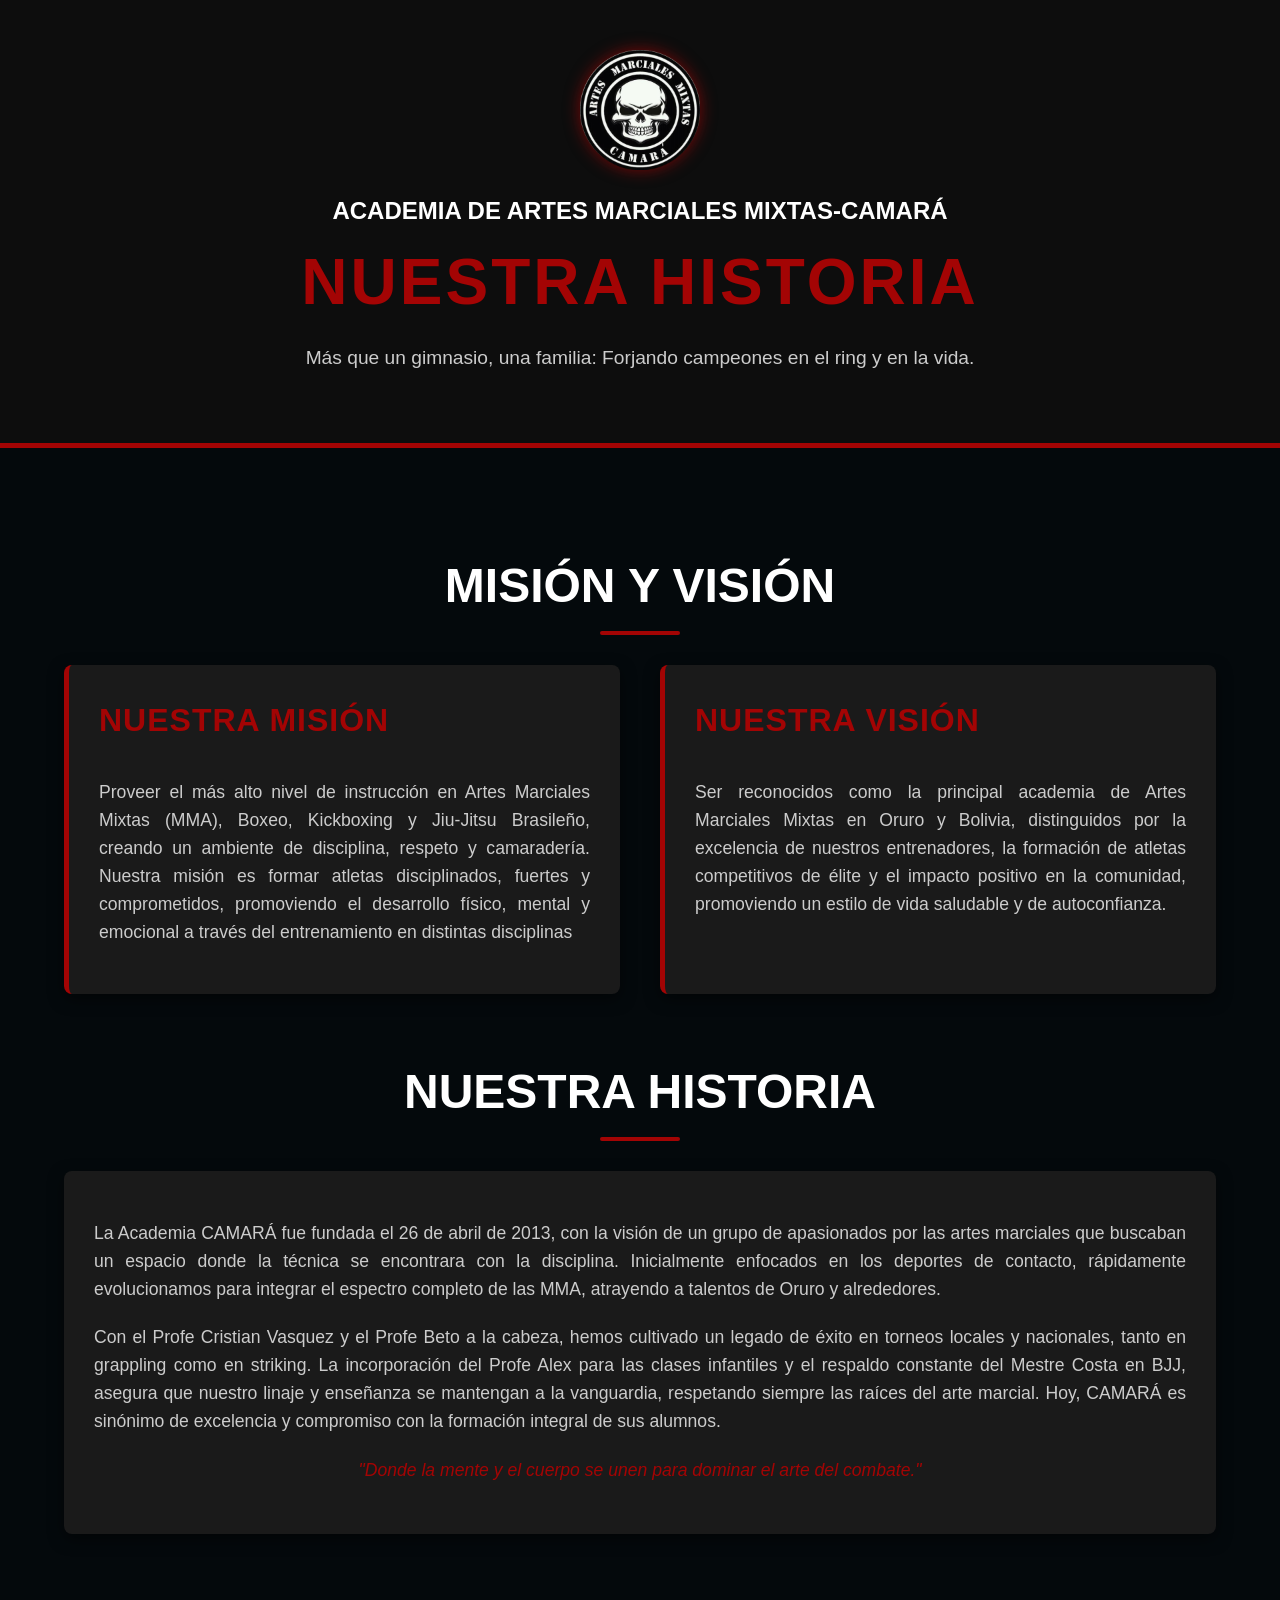
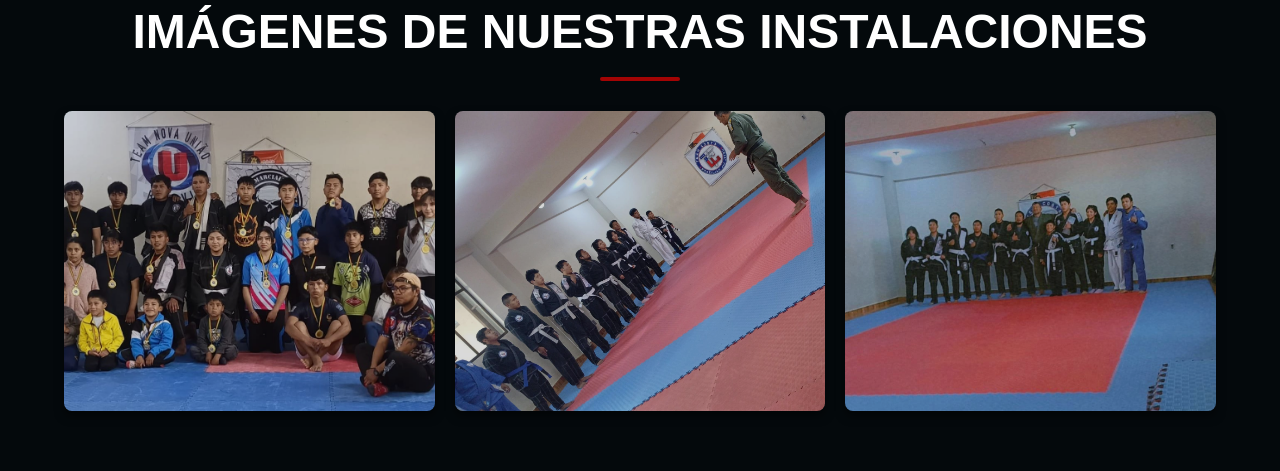
<file: NUESTRAHISTORIA2.html>
<!DOCTYPE html>
<html lang="es">
<head>
    <meta charset="UTF-8">
    <meta name="viewport" content="width=device-width, initial-scale=1.0">
    <title>Nuestra Historia | Misión y Visión - Academia CAMARÁ</title>
    <style>
        /* ---------------------------------------------------- */
        /* PALETA DE COLORES */
        /* Fondo Principal: #04090C (Negro Profundo) */
        /* Acento Principal: #A30404 (Rojo Brillante) */
        /* Fondo de Contenido: #1a1a1a (Gris Muy Oscuro) */
        /* ---------------------------------------------------- */

        body {
            font-family: Arial, sans-serif;
            margin: 0;
            padding: 0;
            background-color: #04090C;
            color: #FFFFFF;
            line-height: 1.6;
        }

        .header {
            text-align: center;
            padding: 50px 20px;
            background-color: #0d0d0d;
            border-bottom: 5px solid #A30404;
        }

        /* --- ESTILOS PARA EL LOGO DENTRO DE LA CABECERA --- */
        .header .logo-container {
            margin-bottom: 15px;
        }

        .header img {
            width: 120px; /* Tamaño del logo en esta página */
            height: auto;
            filter: drop-shadow(0 0 8px rgba(163, 4, 4, 0.7));
        }
        /* ------------------------------------------------- */

        .header h1 {
            color: #A30404; /* Título principal en Rojo Brillante */
            font-size: 4em;
            margin: 0;
            text-transform: uppercase;
            letter-spacing: 3px;
            font-weight: 900;
        }
        
        /* Título secundario para la academia */
        .header h2 {
            color: #FFFFFF; 
            font-size: 1.5em;
            margin: 5px 0 0;
            text-transform: uppercase;
        }


        .header p {
            color: #CCCCCC;
            font-size: 1.2em;
            margin-top: 10px;
        }

        .content-section {
            padding: 60px 5%;
            max-width: 1200px;
            margin: 0 auto;
        }

        .content-section h2 {
            font-size: 3em;
            color: #FFFFFF;
            text-transform: uppercase;
            margin-bottom: 30px;
            text-align: center;
            position: relative;
            padding-bottom: 10px;
        }

        .content-section h2::after {
            content: '';
            width: 80px;
            height: 4px;
            background-color: #A30404;
            position: absolute;
            bottom: 0;
            left: 50%;
            transform: translateX(-50%);
            border-radius: 2px;
        }

        .mission-vision-grid {
            display: grid;
            grid-template-columns: 1fr 1fr;
            gap: 40px;
            margin-bottom: 60px;
        }

        .mv-card {
            background-color: #1a1a1a;
            padding: 30px;
            border-radius: 8px;
            border-left: 5px solid #A30404;
            box-shadow: 0 5px 15px rgba(0, 0, 0, 0.5);
        }

        .mv-card h3 {
            color: #A30404;
            font-size: 2em;
            margin-top: 0;
            text-transform: uppercase;
            letter-spacing: 1px;
        }

        .mv-card p {
            color: #CCCCCC;
            font-size: 1.1em;
            text-align: justify;
        }

        .history-text {
            background-color: #1a1a1a;
            padding: 30px;
            border-radius: 8px;
            margin-bottom: 60px;
            box-shadow: 0 5px 15px rgba(0, 0, 0, 0.5);
        }

        .history-text p {
            font-size: 1.1em;
            color: #CCCCCC;
            text-align: justify;
            margin-bottom: 20px;
        }
        
        .gallery-grid {
            display: grid;
            grid-template-columns: repeat(auto-fit, minmax(300px, 1fr));
            gap: 20px;
            margin-top: 30px;
        }

        .gallery-item {
            overflow: hidden;
            border-radius: 8px;
            box-shadow: 0 5px 10px rgba(0, 0, 0, 0.5);
            transition: transform 0.3s;
        }
        
        .gallery-item:hover {
            transform: scale(1.05);
        }

        .gallery-item img {
            width: 100%;
            height: 300px;
            object-fit: cover;
            display: block;
            filter: brightness(85%);
        }

        @media (max-width: 768px) {
            .header h1 {
                font-size: 3em;
            }
            .header h2 {
                font-size: 1.2em;
            }
            .mission-vision-grid {
                grid-template-columns: 1fr;
            }
            .content-section h2 {
                font-size: 2.5em;
            }
            .gallery-grid {
                grid-template-columns: 1fr;
            }
            .gallery-item img {
                height: 250px;
            }
        }
    </style>
</head>
<body>

    <header class="header">
        <div class="logo-container">
            <img src="logoCAMARÁ.png" alt="Logo de la Academia Camará">
        </div>
        <h2>ACADEMIA DE ARTES MARCIALES MIXTAS-CAMARÁ</h2>
        <h1>NUESTRA HISTORIA</h1>
        <p>Más que un gimnasio, una familia: Forjando campeones en el ring y en la vida.</p>
    </header>

    <main class="content-section">

        <section>
            <h2>Misión y Visión</h2>
            <div class="mission-vision-grid">
                
                <div class="mv-card">
                    <h3>Nuestra Misión</h3>
                    <p>Proveer el más alto nivel de instrucción en Artes Marciales Mixtas (MMA), Boxeo, Kickboxing y Jiu-Jitsu Brasileño, creando un ambiente de disciplina, respeto y camaradería. Nuestra misión es formar atletas disciplinados, fuertes y comprometidos, promoviendo el desarrollo físico, mental y emocional a través del entrenamiento en distintas disciplinas</p>
                </div>
                
                <div class="mv-card">
                    <h3>Nuestra Visión</h3>
                    <p>Ser reconocidos como la principal academia de Artes Marciales Mixtas en Oruro y Bolivia, distinguidos por la excelencia de nuestros entrenadores, la formación de atletas competitivos de élite y el impacto positivo en la comunidad, promoviendo un estilo de vida saludable y de autoconfianza.</p>
                </div>

            </div>
        </section>

        <section>
            <h2>Nuestra Historia</h2>
            <div class="history-text">
                <p>La Academia CAMARÁ fue fundada el 26 de abril de 2013, con la visión de un grupo de apasionados por las artes marciales que buscaban un espacio donde la técnica se encontrara con la disciplina. Inicialmente enfocados en los deportes de contacto, rápidamente evolucionamos para integrar el espectro completo de las MMA, atrayendo a talentos de Oruro y alrededores.</p>
                
                <p>Con el Profe Cristian Vasquez y el Profe Beto a la cabeza, hemos cultivado un legado de éxito en torneos locales y nacionales, tanto en grappling como en striking. La incorporación del Profe Alex para las clases infantiles y el respaldo constante del Mestre Costa en BJJ, asegura que nuestro linaje y enseñanza se mantengan a la vanguardia, respetando siempre las raíces del arte marcial. Hoy, CAMARÁ es sinónimo de excelencia y compromiso con la formación integral de sus alumnos.</p>
                
                <p style="text-align: center; color: #A30404; font-style: italic;">"Donde la mente y el cuerpo se unen para dominar el arte del combate."</p>
            </div>
        </section>

        <section>
            <h2>Imágenes de Nuestras Instalaciones</h2>
            <div class="gallery-grid">
                
                <div class="gallery-item">
                    <img src="fotogrupal1.jpg" alt="Zona de sacos de boxeo y entrenamiento de striking.">
                </div>
                
                <div class="gallery-item">
                    <img src="fotogrupal2.jpg" alt="Área de vestuarios y pesas.">
                </div>
                
                <div class="gallery-item">
                    <img src="fotogrupal3.jpg" alt="Foto de un grupo de alumnos en entrenamiento.">
                </div>
                
            </div>
        </section>

    </main>
    
</body>
</html>
</file>
